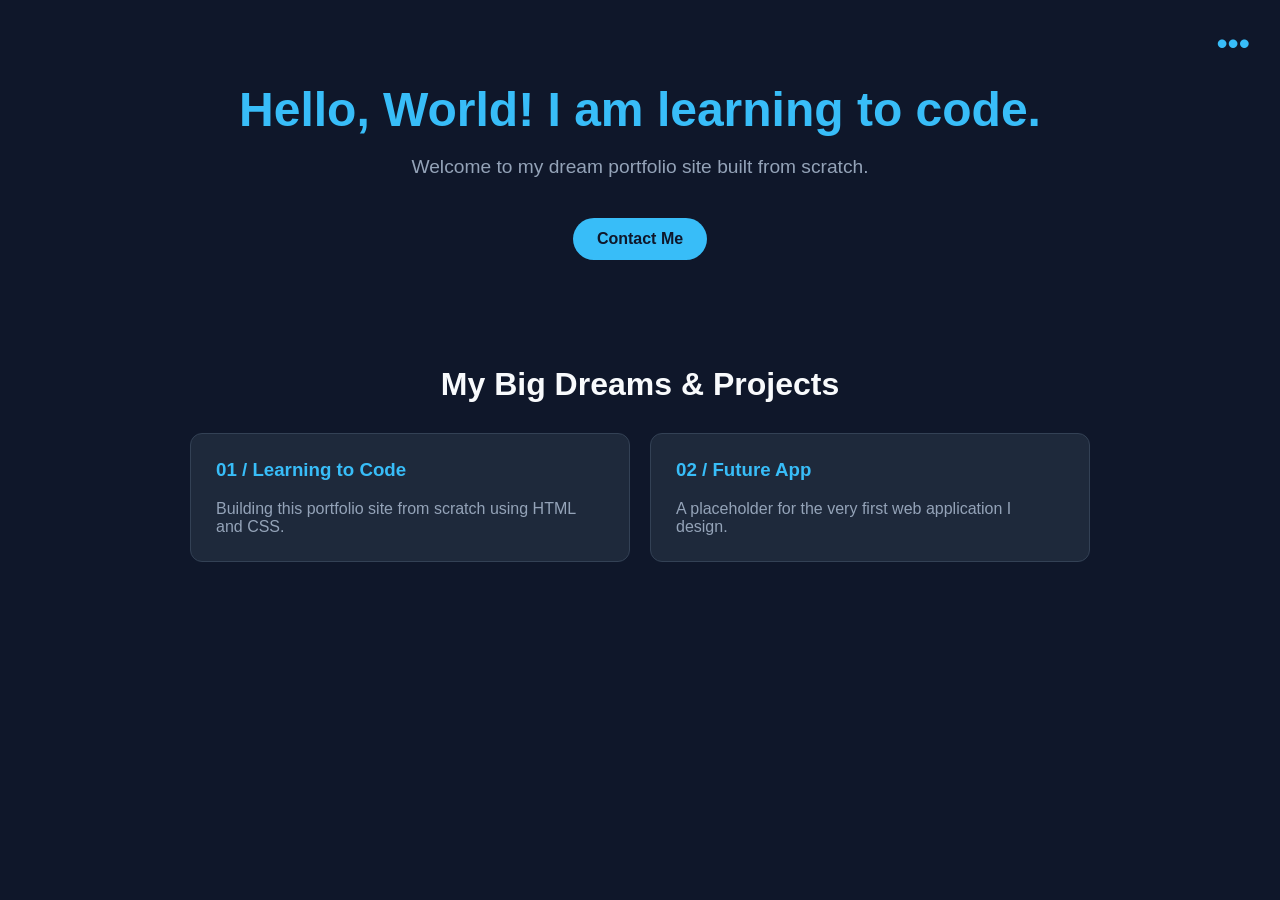
<file: index.html>
<!DOCTYPE html>
<html lang="en">
<head>
    <meta charset="UTF-8">
    <meta name="viewport" content="width=device-width, initial-scale=1.0">
    <title>My Portfolio</title>
    <link rel="stylesheet" href="style.css">
</head>
<body>

    <!-- THE NAVIGATION MENU -->
<div class="menu-container">
    <!-- The Clickable 3-Dots Button -->
    <button class="menu-button" id="menuBtn">•••</button>
    
    <!-- The Hidden Dropdown Menu Links -->
    <div class="dropdown-menu" id="dropdownMenu">
        <a href="index.html">Home</a>
        <a href="about.html">About Me</a>
        <a href="gallery.html">Gallery</a>
    </div>
</div>

    <h1>Hello, World! I am learning to code.</h1>
    <p>Welcome to my dream portfolio site built from scratch.</p>

    <a href="mailto:your-email@example.com" class="contact-btn">Contact Me</a>

    <!-- NEW SECTION: This holds your future projects -->
    <section class="projects-section">
        <h2>My Big Dreams & Projects</h2>
        
        <div class="projects-grid">
            <!-- Project Card 1 -->
<div class="project-card">
    <a href="https://www.instagram.com/safinazig/" target="_blank" class="card-link">
        <h3>01 / Learning to Code</h3>
        <p>Building this portfolio site from scratch using HTML and CSS.</p>
    </a>
</div>

            <!-- Project Card 2 -->
            <div class="project-card">
                <h3>02 / Future App</h3>
                <p>A placeholder for the very first web application I design.</p>
            </div>
        </div>
    </section>

    <script>
    const menuBtn = document.getElementById('menuBtn');
    const dropdownMenu = document.getElementById('dropdownMenu');

    menuBtn.addEventListener('click', () => {
        dropdownMenu.classList.toggle('show');
    });
</script>

</body>
</html>
</file>
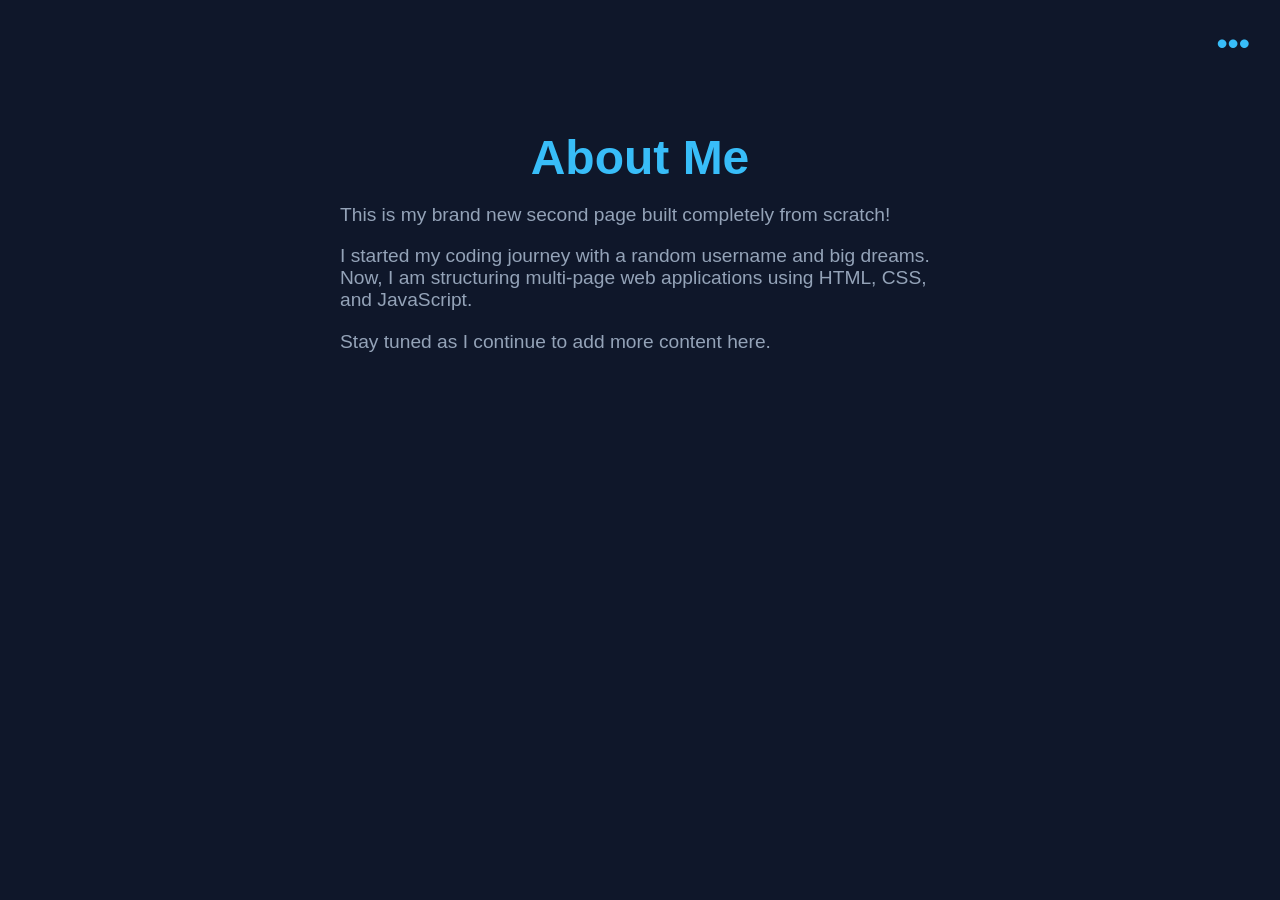
<file: about.html>
<!DOCTYPE html>
<html lang="en">
<head>
    <meta charset="UTF-8">
    <meta name="viewport" content="width=device-width, initial-scale=1.0">
    <title>About Me - My Portfolio</title>
    <!-- We link the exact same style sheet so the background and fonts match! -->
    <link rel="stylesheet" href="style.css">
</head>
<body>

    <!-- THE NAVIGATION MENU (Copy-pasted so you can navigate back home) -->
    <div class="menu-container">
        <button class="menu-button" id="menuBtn">•••</button>
        <div class="dropdown-menu" id="dropdownMenu">
            <a href="index.html">Home</a>
            <a href="about.html">About Me</a>
            <a href="gallery.html">Gallery</a>
        </div>
    </div>

    <!-- MAIN CONTENT -->
    <section style="margin-top: 80px; text-align: left; max-width: 600px; margin-left: auto; margin-right: auto;">
        <h1 style="text-align: center;">About Me</h1>
        <p>This is my brand new second page built completely from scratch!</p>
        <p>I started my coding journey with a random username and big dreams. Now, I am structuring multi-page web applications using HTML, CSS, and JavaScript.</p>
        <p>Stay tuned as I continue to add more content here.</p>
    </section>

    <!-- JAVASCRIPT FOR THE MENU -->
    <script>
        const menuBtn = document.getElementById('menuBtn');
        const dropdownMenu = document.getElementById('dropdownMenu');

        menuBtn.addEventListener('click', () => {
            dropdownMenu.classList.toggle('show');
        });
    </script>

</body>
</html>
</file>
<file: style.css>
/* This designs the overall page layout */
body {
    font-family: Arial, sans-serif;
    background-color: #0f172a; /* Sleek dark blue/grey background */
    color: #f8fafc; /* Crisp white text */
    text-align: center;
    padding: 50px 20px;
    margin: 0;
}

/* This designs your main headline */
h1 {
    color: #38bdf8; /* Bright electric blue color */
    font-size: 3rem;
    margin-bottom: 10px;
}

/* This designs your paragraph text */
p {
    color: #94a3b8; /* Soft grey text */
    font-size: 1.2rem;
}

/* This styles the button */
.contact-btn {
    display: inline-block;
    background-color: #38bdf8; /* Light blue background */
    color: #0f172a; /* Navy blue text */
    padding: 12px 24px;
    font-size: 1rem;
    font-weight: bold;
    text-decoration: none; /* Removes the underline */
    border-radius: 50px; /* Makes the edges perfectly round */
    margin-top: 20px;
    transition: 0.3s; /* Makes the hover effect smooth */
}

/* This changes the button color when you hover your mouse over it */
.contact-btn:hover {
    background-color: #f8fafc; /* Turns white on hover */
    transform: scale(1.05); /* Makes the button pop out slightly */
}

/* Container for the entire projects section */
.projects-section {
    max-width: 900px;
    margin: 60px auto 0 auto;
    padding: 20px;
}

.projects-section h2 {
    color: #f8fafc;
    font-size: 2rem;
    margin-bottom: 30px;
}

/* This creates a side-by-side layout box */
.projects-grid {
    display: flex;
    gap: 20px;
    justify-content: center;
    flex-wrap: wrap; /* Makes it stack neatly on mobile screens */
}

/* Individual project card design */
.project-card {
    background-color: #1e293b; /* Slightly lighter navy blue than background */
    border: 1px solid #334155;
    padding: 25px;
    border-radius: 12px;
    flex: 1;
    min-width: 280px; /* Prevents cards from getting too squished */
    text-align: left; /* Aligns project text to the left */
    transition: 0.3s;
}

.project-card h3 {
    color: #38bdf8;
    margin-top: 0;
}

.project-card p {
    font-size: 1rem;
    margin-bottom: 0;
}

/* Makes the cards glow slightly when hovered */
.project-card:hover {
    transform: translateY(-5px);
    border-color: #38bdf8;
}

/* Removes the underline from the card link and resets text colors */
.card-link {
    text-decoration: none !important; /* The !important tag forces the browser to obey */
    display: block; 
    height: 100%;
}

/* This guarantees that headers inside the link stay light blue */
.card-link h3 {
    color: #38bdf8 !important;
    text-decoration: none !important;
}

/* This guarantees that paragraphs inside the link stay soft grey */
.card-link p {
    color: #94a3b8 !important;
    text-decoration: none !important;
}

/* Positions the menu container in the top right corner */
.menu-container {
    position: absolute;
    top: 20px;
    right: 20px;
    display: inline-block;
    z-index: 100;
}

/* Styles the 3-dots button */
.menu-button {
    background: none;
    border: none;
    color: #38bdf8;
    font-size: 2rem;
    cursor: pointer;
    padding: 5px 10px;
    transition: 0.3s;
}

.menu-button:hover {
    color: #f8fafc;
}

/* Styles the floating dropdown link box */
.dropdown-menu {
    display: none; /* Keeps it hidden by default */
    position: absolute;
    right: 0;
    top: 50px;
    background-color: #1e293b;
    border: 1px solid #334155;
    border-radius: 8px;
    min-width: 150px;
    box-shadow: 0 10px 15px rgba(0,0,0,0.3);
    overflow: hidden;
}

/* Styles the individual links inside the dropdown box */
.dropdown-menu a {
    color: #f8fafc;
    padding: 12px 16px;
    text-decoration: none !important;
    display: block;
    text-align: left;
    font-size: 1rem;
    transition: 0.2s;
}

/* Highlight color when hovering over menu items */
.dropdown-menu a:hover {
    background-color: #334155;
    color: #38bdf8;
}

/* JavaScript will toggle this class to show the menu when clicked */
.dropdown-menu.show {
    display: block;
}

/* Layout for the gallery grid */
.gallery-grid {
    display: flex;
    gap: 30px;
    justify-content: center;
    flex-wrap: wrap;
    margin-top: 40px;
}

/* Individual media wrapper boxes */
.gallery-item {
    background-color: #1e293b;
    border-radius: 12px;
    overflow: hidden;
    max-width: 400px;
    box-shadow: 0 4px 6px rgba(0,0,0,0.1);
}

/* This forces images to perfectly fit inside their boxes */
.gallery-item img {
    width: 100%;
    height: auto;
    display: block;
}

/* This forces videos to perfectly fit inside their boxes */
.gallery-item video {
    width: 100%;
    height: auto;
    display: block;
}

/* Labels below your media */
.media-caption {
    padding: 15px;
    margin: 0 !important;
    font-size: 0.95rem;
    color: #94a3b8 !important;
}
</file>
